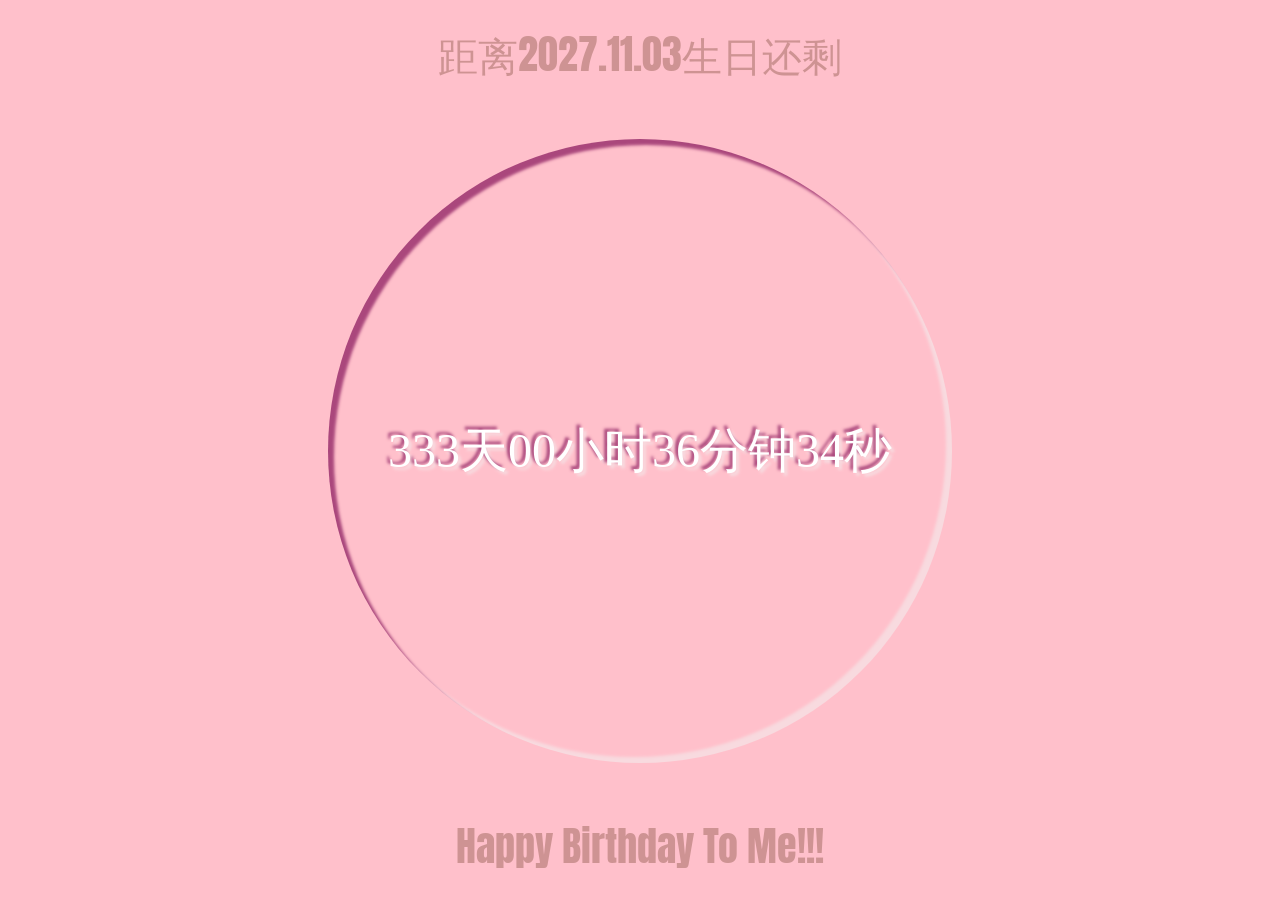
<file: index.html>
<!DOCTYPE html>
<html lang="zh-CN">
<head>
    <meta charset="utf-8">
    <meta http-equiv="Content-Type" content="text/html; charset=gb2312" />
    <title>Happy Birthday To Me</title>
    <link rel="shortcut icon" href="assets/images/favicon.png">
    <link href="https://fonts.font.im/css?family=Anton" rel="stylesheet">
    <!-- 引用谷歌英语字体 -->
    <link type='text/css' href='./assets/css/site.css' rel='stylesheet'>
    <script type='text/javascript' src='./assets/js/moment.min.js'></script>
</head>
 
<body>
    <div id="title" class="text"></div>
    <div id="time" class="time-box"></div>
    <div class="text">Happy Birthday To Me!!!</div>

    <script type='text/javascript' src='./assets/js/site.js'></script>
</body>
</html>
</file>
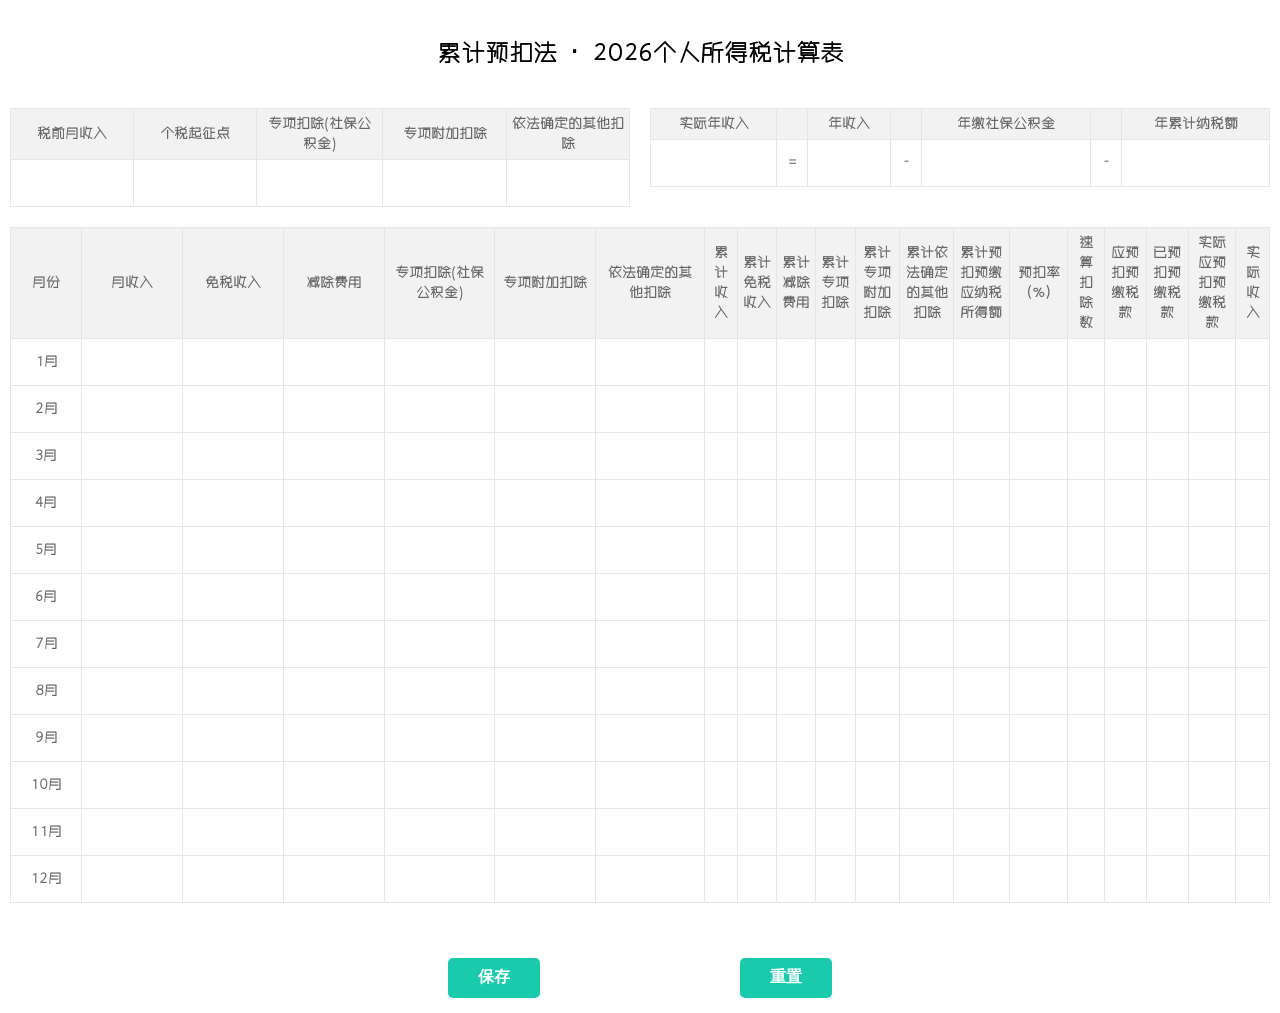
<file: 个人所得税.html>
﻿<!DOCTYPE html>
<html>
<head>
    <meta charset="utf-8" />
    <meta http-equiv="X-UA-Compatible" content="IE=edge,chrome=1" />
    <meta name="Keywords" content="个人所得税" />
    <meta name="Description" content="个人所得税计算器" />
    <title>个人所得税 - Designed and produced by 邬勤安</title>
    <link rel="icon" href="favicon.ico" type="image/x-icon" />
    <link rel="shortcut icon" href="favicon.ico" type="image/x-icon" />
    <link rel="stylesheet" type="text/css" href="./css/common.css?v=0723" />
    <link rel="stylesheet" type="text/css" href="./css/site.css?v=0723" />
    <script type="text/javascript" src="./js/jquery-3.6.0.min.js"></script>
    <script type="text/javascript" src="./js/site.js?v=0723"></script>
</head>
<body>
    <div id="wrapper">
        <div class="title"><h2>累计预扣法 · 个人所得税计算表</h2></div>
        <div class="top">
            <div class="left">
                <table>
                    <thead>
                        <tr>
                            <th>税前月收入</th>
                            <th>个税起征点</th>
                            <th>专项扣除(社保公积金)</th>
                            <th>专项附加扣除</th>
                            <th>依法确定的其他扣除</th>
                        </tr>
                    </thead>
                    <tbody>
                        <tr>
                            <td><input type="number" class="form-input" id="税前月收入" /></td>
                            <td><input type="number" class="form-input" id="个税起征点" /></td>
                            <td><input type="number" class="form-input" id="社保公积金" /></td>
                            <td><input type="number" class="form-input" id="专项附加扣除" /></td>
                            <td><input type="number" class="form-input" id="其他扣除" /></td>
                        </tr>
                    </tbody>
                </table>
            </div>
            <div class="right">
                <table>
                    <thead>
                        <tr>
                            <th>实际年收入</th>
                            <th width="20">&nbsp;</th>
                            <th>年收入</th>
                            <th width="20">&nbsp;</th>
                            <th>年缴社保公积金</th>
                            <th width="20">&nbsp;</th>
                            <th>年累计纳税额</th>
                        </tr>
                    </thead>
                    <tbody>
                        <tr>
                            <td class="point" id="实际年收入"></td>
                            <td width="20">=</td>
                            <td class="point" id="年收入"></td>
                            <td width="20">-</td>
                            <td class="point" id="年缴社保公积金"></td>
                            <td width="20">-</td>
                            <td class="point" id="年累计纳税额"></td>
                        </tr>
                    </tbody>
                </table>
            </div>
        </div>
        <div class="content">
            <table>
                <thead>
                    <tr>
                        <th width="60">月份</th>
                        <th>月收入</th>
                        <th>免税收入</th>
                        <th>减除费用</th>
                        <th>专项扣除(社保公积金)</th>
                        <th>专项附加扣除</th>
                        <th>依法确定的其他扣除</th>
                        <th>累计收入</th>
                        <th>累计免税收入</th>
                        <th>累计减除费用</th>
                        <th>累计专项扣除</th>
                        <th>累计专项附加扣除</th>
                        <th>累计依法确定的其他扣除</th>
                        <th>累计预扣预缴应纳税所得额</th>
                        <th>预扣率（%）</th>
                        <th>速算扣除数</th>
                        <th>应预扣预缴税款</th>
                        <th>已预扣预缴税款</th>
                        <th>实际应预扣预缴税款</th>
                        <th>实际收入</th>
                    </tr>
                </thead>
                <tbody>
                </tbody>
            </table>
        </div>
        <div class="btn">
            <button type="button" id="save">保存</button>
            <button type="button" id="reset">重置</button>
        </div>
        <div class="footer"><h2>您尚未达到起征点! 无需计算!</h2></div>
    </div>
</body>
</html>
</file>
<file: assets/css/site.css>
* {
    padding: 0;
    margin: 0;
}
 
body {
    height: 100vh;
    display: flex;
    flex-direction: column;
    justify-content: center;
    background-color: pink;
    user-select: none;
}

body .text {
    color: rgb(206, 147, 147);
    font-family: 'Anton', sans-serif;
    font-size: 2.5em;
    text-align: center;
}
 
.time-box {
    width: 13em;
    height: 13em;
    font-size:3em;
    line-height: 13em;
    text-align: center;
    color: rgb(255, 255, 255);
    text-shadow:  -3px -3px 3px rgb(170, 71, 124),3px 3px 3px rgb(248, 218, 223);
    border-radius: 50%;
    box-shadow: 6px 6px 3px rgb(170, 71, 124) inset,-6px -6px 3px rgb(248, 218, 223) inset;
}

@media screen and (max-width: 1080px) {
    .time-box {
        margin: 23.9vh auto;
    }
}

@media screen and (min-width: 1080px) {
    .time-box {
        margin: 5.9vh auto;
    }
}
</file>
<file: css/common.css>
@font-face {
	font-family: "汉仪良品线简";
	src: url("../assets/汉仪良品线简.eot"); /* IE9 */
	src: url("../assets/汉仪良品线简.woff") format("woff"), /* chrome、firefox */
	      url("../assets/汉仪良品线简.ttf") format("truetype"), /* chrome、firefox、opera、Safari, Android, iOS 4.2+ */
	      url("../assets/汉仪良品线简.eot?#iefix") format("embedded-opentype"), /* IE6-IE8 */
	      url("../assets/汉仪良品线简.svg#汉仪良品线简") format("svg"); /* iOS 4.1- */
	font-weight: normal;
	font-style: normal;
}

html, body {
	width: 100%;
	height: 100%;
	margin: 0;
	padding: 0;
	font-family: 汉仪良品线简;
}

input[type=number] {
	font-family: 汉仪良品线简;
}
</file>
<file: css/site.css>
﻿#wrapper {
    padding: 10px;
}

.title {
    padding: 10px;
    text-align: center;
}

.top {
    display: flex;
}

.left {
    width: 50%;
    margin-right: 10px;
}

.right {
    width: 50%;
    margin-left: 10px;
}

table {
    margin: 10px 0;
    width: 100%;
    color: #666;
    background-color: #fff;
    border-collapse: collapse;
    border-spacing: 0;
    text-align: center;
}

    table thead, tbody {
        font-size: 14px;
        font-weight: bold;
    }

    table tr {
        transition: all .3s;
        -webkit-transition: all .3s;
    }

    table th, table td {
        position: relative;
        padding: 5px;
        min-height: 20px;
        border: 1px solid #e6e6e6;
        font-size: 14px;
        line-height: 20px;
    }

    table td {
        min-height: 36px;
        line-height: 36px;
    }

        table td input[type=number] {
            margin: 0;
            padding: 5px;
            width: 80px;
            color: deepskyblue;
            font-size: 14px;
            font-weight: bold;
            border: none;
            text-align: center;
        }

    table tbody tr:hover, table thead tr, table[lay-even] tr:nth-child(2n) {
        background-color: #f2f2f2;
    }

    table .form-input {
        width: 90% !important;
    }

    table .point {
        color: red;
    }

.btn {
    margin-top: 50px;
    display: flex;
    justify-content: center;
}

button {
    height: 40px;
    margin: 5px 100px 5px 100px;
    padding: 0 30px 0 30px;
    font-size: 16px;
    font-weight: bold;
    color: #fff;
    background: #19CAAD;
    border: 0;
    border-radius: 5px;
    outline: none;
    cursor: pointer;
    transition: all 0.3s cubic-bezier(0.645, 0.045, 0.355, 1);
}

    button:hover {
        background: #ECAD9E;
    }

.footer {
    display: none;
    color: red;
    text-align: center;
}
</file>
